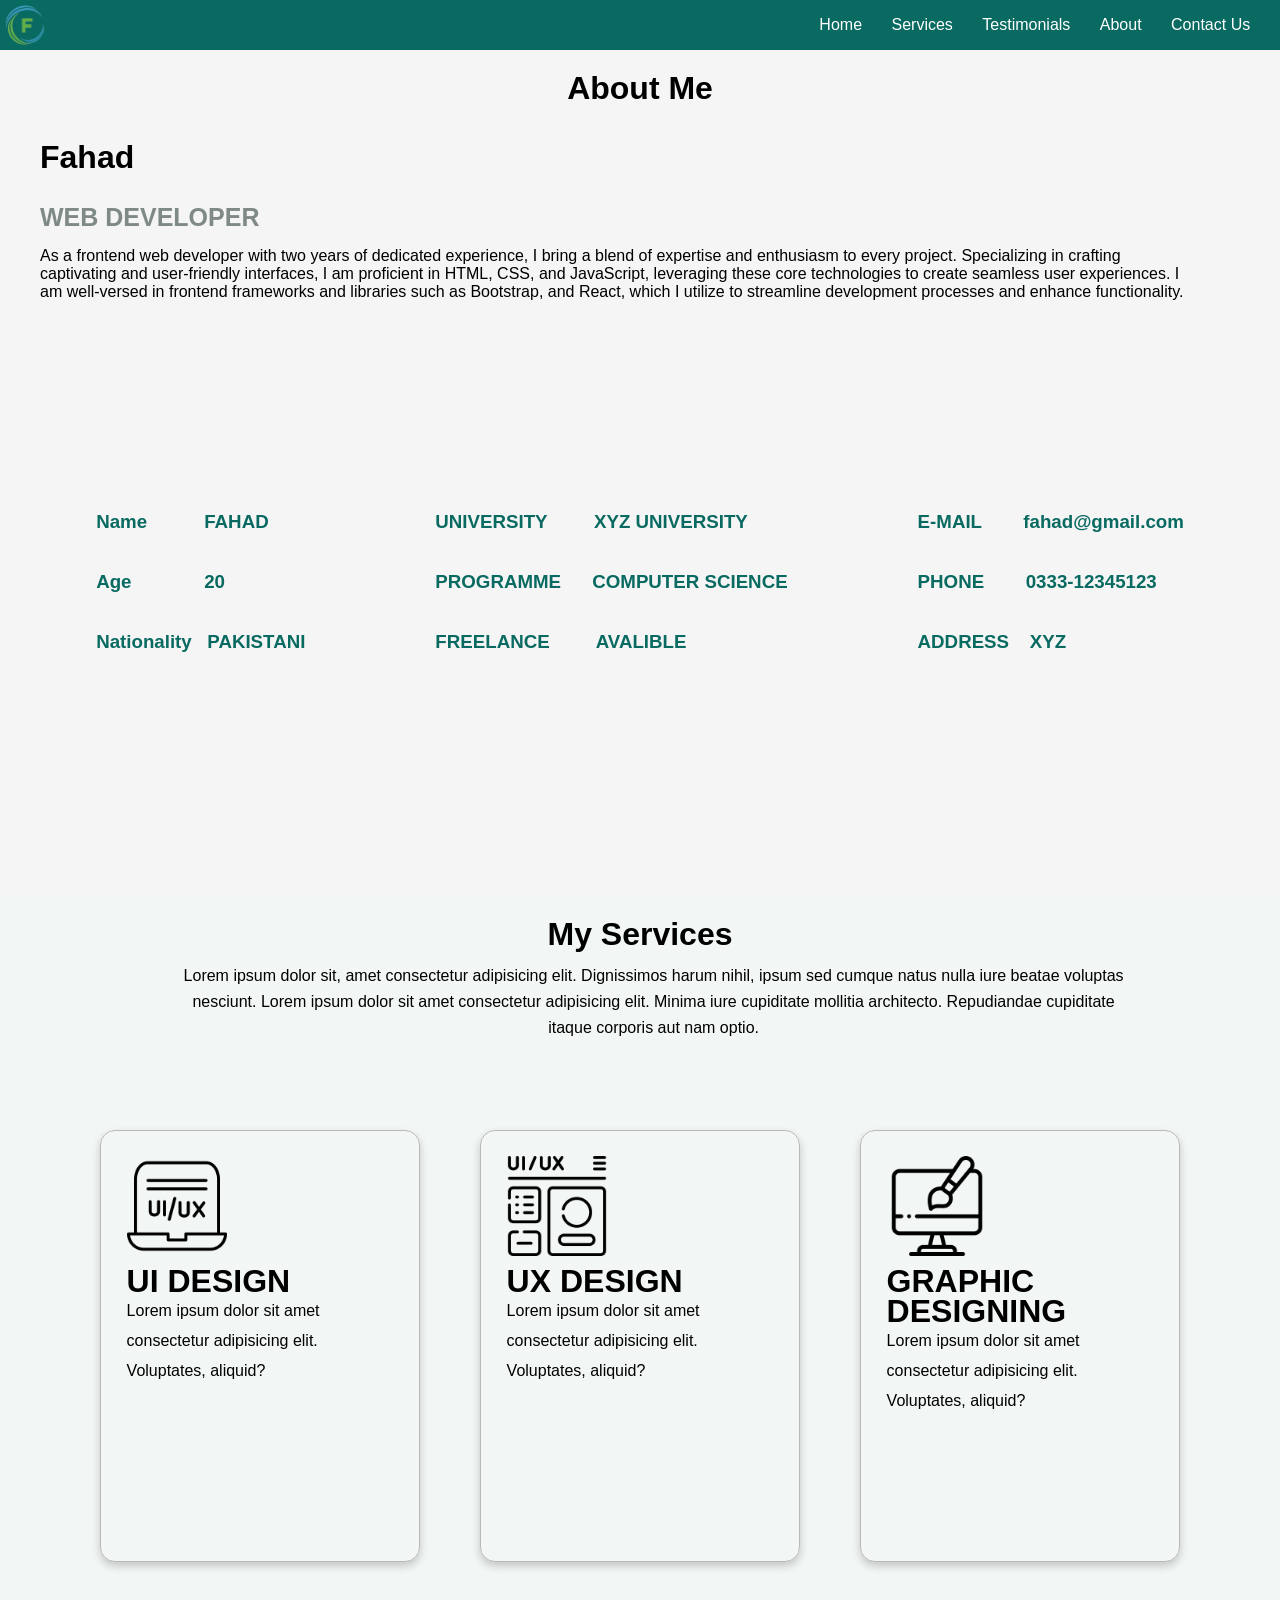
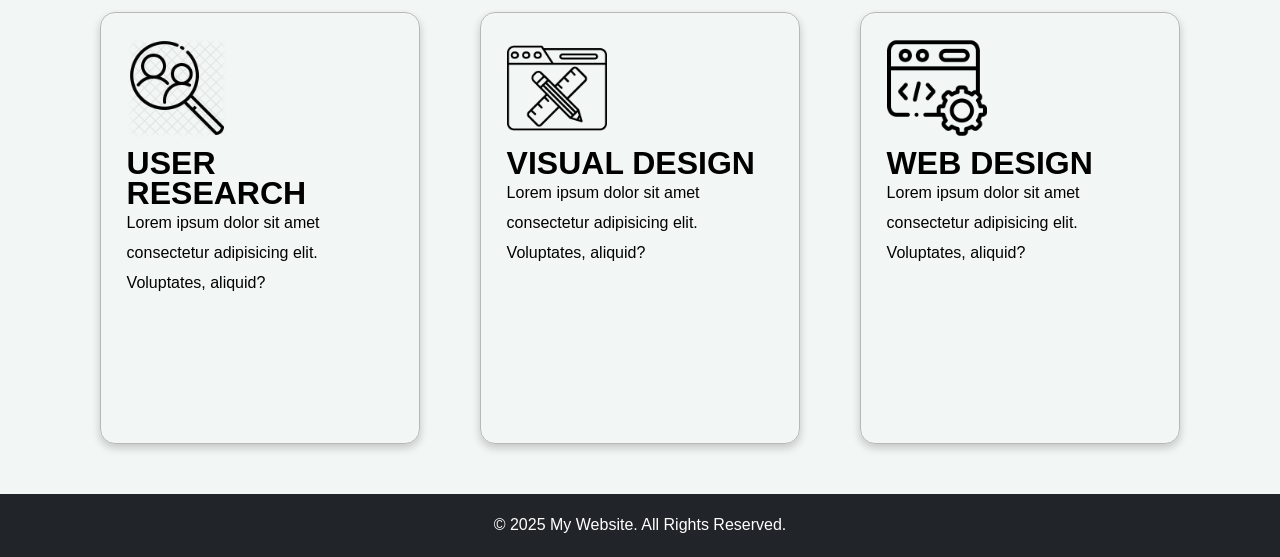
<file: About.html>
<!DOCTYPE html>
<html lang="en">

<head>
    <meta charset="UTF-8">
    <meta name="viewport" content="width=device-width, initial-scale=1.0">
    <title>Portfolio Website</title>
    <link rel="stylesheet" href="style.css">
    <link rel="icon" type="imagge/jpg" href="./images/new_logo-removebg-preview.png">
</head>

<body>

    <div class="nav-bar">
       
        <div class="logo">
            <a href="./index.html"><img src="./images/new_logo-removebg-preview.png" height="40px" width="40px"
                    alt="Logo"></a>
        </div>

       
        <ul>
            <li><a class="nav_links" href="./index.html">Home</a></li>
            <li><a class="nav_links" href="./Services.html">Services</a></li>
            <li><a class="nav_links" href="./Testimonials.html">Testimonials</a></li>
            <li><a class="nav_links" href="./About.html">About</a></li>
            <li><a class="nav_links" href="./Contact.html">Contact Us</a></li>
        </ul>
    </div>
    <div class="about_banner">

        <div class="about_banner_head">

            <h1>About Me</h1>

        </div>

        <div class="about_banner_text">
            <h1>Fahad</h1>
            <h3>WEB DEVELOPER</h3>
            <p>As a frontend web developer with two years of dedicated experience, I bring a blend of expertise and enthusiasm to every project. Specializing in crafting captivating and user-friendly interfaces, I am proficient in HTML, CSS, and JavaScript, leveraging these core technologies to create seamless user experiences. I am well-versed in frontend frameworks and libraries such as Bootstrap, and React, which I utilize to streamline development processes and enhance functionality.</p>
        </div>

        <div class="about_specs">
            <div class="name">
                <h3>Name &nbsp&nbsp&nbsp&nbsp&nbsp&nbsp&nbsp&nbsp&nbsp   FAHAD</h3>
                <h3>Age  &nbsp&nbsp&nbsp&nbsp&nbsp&nbsp&nbsp&nbsp&nbsp&nbsp&nbsp&nbsp      20 </h3>
                <h3>Nationality &nbsp   PAKISTANI</h3>
            </div>
            <div class="study">
                <h3>UNIVERSITY &nbsp&nbsp&nbsp&nbsp&nbsp&nbsp&nbsp   XYZ UNIVERSITY</h3>
                <h3>PROGRAMME &nbsp&nbsp&nbsp&nbsp     COMPUTER SCIENCE</h3>
                <h3>FREELANCE &nbsp&nbsp&nbsp&nbsp&nbsp&nbsp&nbsp  AVALIBLE</h3>
            </div>
            <div class="address">
                <h3>E-MAIL &nbsp&nbsp&nbsp&nbsp&nbsp&nbsp   fahad@gmail.com</h3>
                <h3>PHONE  &nbsp&nbsp&nbsp&nbsp&nbsp&nbsp  0333-12345123</h3>
                <h3>ADDRESS &nbsp&nbsp  XYZ</h3>
            </div>
        </div>
    </div>

    <div class="service_banner">
        <div class="service_head">
            <h1>My Services</h1>
        </div>
        <div class="heading_text">
            <p>Lorem ipsum dolor sit, amet consectetur adipisicing elit. Dignissimos harum nihil, ipsum sed cumque natus
                nulla iure beatae voluptas nesciunt. Lorem ipsum dolor sit amet consectetur adipisicing elit. Minima iure cupiditate mollitia architecto. Repudiandae cupiditate itaque corporis aut nam optio.</p>
        </div>

        <div class="service_part1">

            <div class="ui">
            <img src="./ux-design.png"  width="100vw" height="100vh">
            <h1>UI DESIGN</h1>
            <p>Lorem ipsum dolor sit amet consectetur adipisicing elit. Voluptates, aliquid?</p>
        </div>

        <div class="ux">
            <img src="./web-design.png"  width="100vw" height="100vh">
            <h1>UX DESIGN</h1>
            <p>Lorem ipsum dolor sit amet consectetur adipisicing elit. Voluptates, aliquid?</p>
        </div>
        
        <div class="graphic_design">
            <img src="./web-design (1).png"  width="100vw" height="100vh">
            <h1>GRAPHIC DESIGNING</h1>
            <p>Lorem ipsum dolor sit amet consectetur adipisicing elit. Voluptates, aliquid?</p>
        </div>

    </div>

<div class="service_part2">

        <div class="user_research">
            <img src="./user-research-1681248-1427575.webp"  width="100vw" height="100vh">
            <h1>USER RESEARCH</h1>
            <p>Lorem ipsum dolor sit amet consectetur adipisicing elit. Voluptates, aliquid?</p>
        </div>
        
        <div class="visual_design">
            <img src="./desgin.png"  width="100vw" height="100vh">
            <h1>VISUAL DESIGN</h1>
            <p>Lorem ipsum dolor sit amet consectetur adipisicing elit. Voluptates, aliquid?</p>
        </div>

        <div class="web_design">
            <img src="./coding.png"  width="100vw" height="100vh">
            <h1>WEB DESIGN</h1>
            <p>Lorem ipsum dolor sit amet consectetur adipisicing elit. Voluptates, aliquid?</p>
        </div>
        
    </div>

    <footer>
        <div class="footer-home">
            <p>&copy; 2025 My Website. All Rights Reserved.</p>
        </div>
    </footer>
</div>

</body>

</html>
</file>
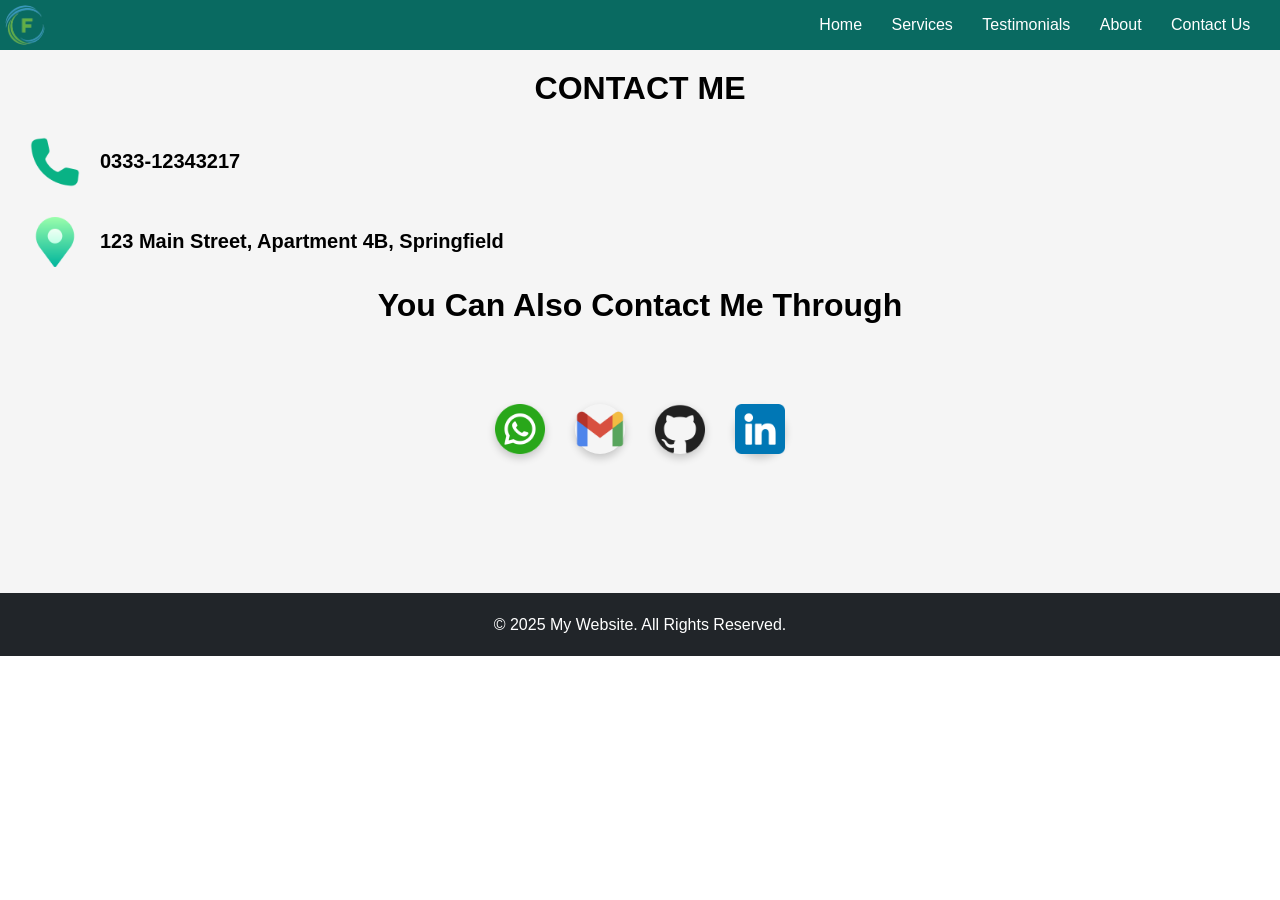
<file: Contact.html>
<!DOCTYPE html>
<html lang="en">
<head>
    <meta charset="UTF-8">
    <meta name="viewport" content="width=device-width, initial-scale=1.0">
    <title>Portfolio Website</title>
    <link rel="stylesheet" href="style.css">
    <link rel="icon" type="imagge/jpg" href="./images/new_logo-removebg-preview.png">
</head>
<body>
    
    <div class="nav-bar">
     
        <div class="logo">
            <a href="./index.html"><img src="./images/new_logo-removebg-preview.png" height="40px" width="40px" alt="Logo"></a>
        </div>

       
        <ul>
            <li><a class="nav_links" href="./index.html">Home</a></li>
            <li><a class="nav_links" href="./Services.html">Services</a></li>
            <li><a class="nav_links" href="./Testimonials.html">Testimonials</a></li>
            <li><a class="nav_links" href="./About.html">About</a></li>
            <li><a class="nav_links" href="./Contact.html">Contact Us</a></li>
        </ul>
    </div>


<div class="contact_banner">

    <div class="contact_head">
        <h1>CONTACT ME</h1>
    </div>

    <div class="phone_pic">
        <img src="images/phone.png" width="50px" height="50px" color="green">
        <h5>0333-12343217</h5>
    </div>

    <div class="loc_pic">
        <img src="images/placeholder.png" width="50px" height="50px" color="green">
        <h5>123 Main Street, Apartment 4B, Springfield</h5>
    </div>

<div class="accounts">

    <div class="account_head">
        <h1>You Can Also Contact Me Through</h1>
    </div>

    <div class="acc_pics">
        <a class="acc_icons" href="#"><img src="images/whatsapp.png"  width="50px" height="50px"alt=""></a>
        <a class="acc_icons" href="#"><img src="images/communication.png"  width="50px" height="50px"alt=""></a>
        <a class="acc_icons" href="#"><img src="images/github.png"  width="50px" height="50px"alt=""></a>
        <a class="acc_icons" href="#"><img src="images/linkedin.png"  width="50px" height="50px"alt=""></a>
    </div>

    
</div>

<footer >
    <div class="footer-contact">
        <p>&copy; 2025 My Website. All Rights Reserved.</p>
    </div>
</footer>

</div>
</body>
</html>
</file>
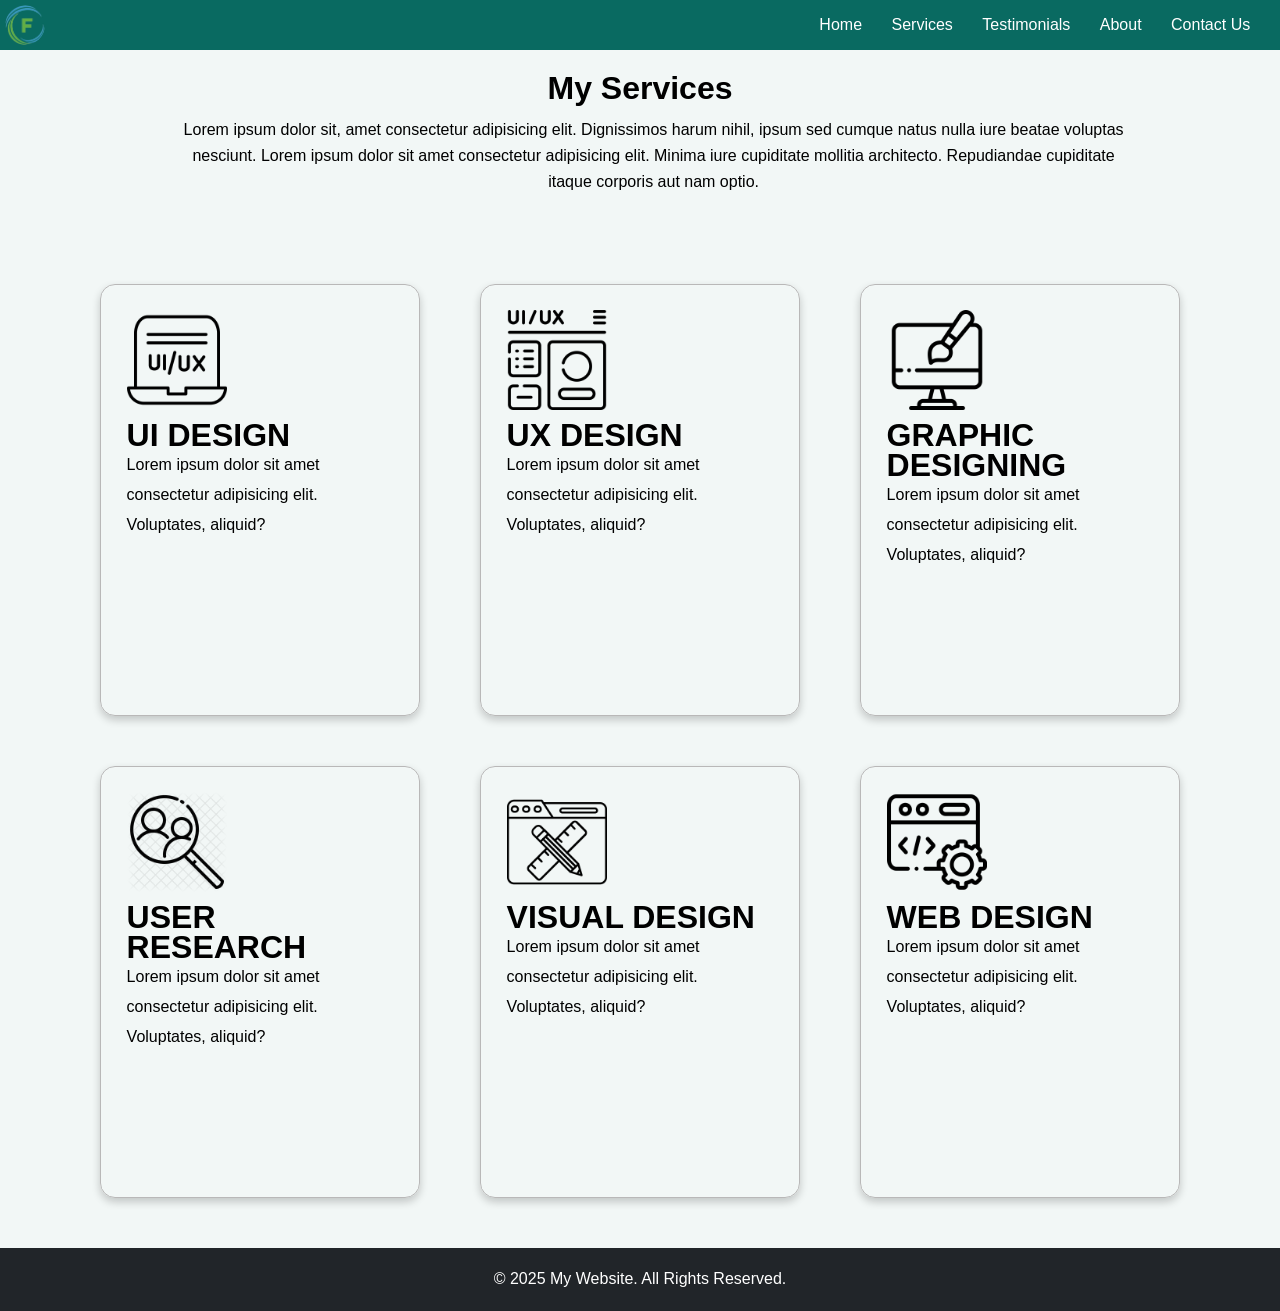
<file: Services.html>
<!DOCTYPE html>
<html lang="en">

<head>
    <meta charset="UTF-8">
    <meta name="viewport" content="width=device-width, initial-scale=1.0">
    <title>Portfolio Website</title>
    <link rel="stylesheet" href="style.css">
    <link rel="icon" type="imagge/jpg" href="./images/new_logo-removebg-preview.png">
   
</head>

<body>
    <div class="nav-bar">
       
        <div class="logo">
            <a href="./index.html"><img src="./images/new_logo-removebg-preview.png" height="40px" width="40px" alt="Logo"></a>
        </div>

        <ul>
            <li><a class="nav_links" href="./index.html">Home</a></li>
            <li><a class="nav_links" href="./Services.html">Services</a></li>
            <li><a class="nav_links" href="./Testimonials.html">Testimonials</a></li>
            <li><a class="nav_links" href="./About.html">About</a></li>
            <li><a class="nav_links" href="./Contact.html">Contact Us</a></li>
        </ul>
    </div>
<!-- SERVICES -->
    <div class="service_banner">
        <div class="service_head">
            <h1>My Services</h1>
        </div>
        <div class="heading_text">
            <p>Lorem ipsum dolor sit, amet consectetur adipisicing elit. Dignissimos harum nihil, ipsum sed cumque natus
                nulla iure beatae voluptas nesciunt. Lorem ipsum dolor sit amet consectetur adipisicing elit. Minima iure cupiditate mollitia architecto. Repudiandae cupiditate itaque corporis aut nam optio.</p>
        </div>

        <div class="service_part1">

            <div class="ui">
            <img src="./ux-design.png"  width="100vw" height="100vh">
            <h1>UI DESIGN</h1>
            <p>Lorem ipsum dolor sit amet consectetur adipisicing elit. Voluptates, aliquid?</p>
        </div>

        <div class="ux">
            <img src="./web-design.png"  width="100vw" height="100vh">
            <h1>UX DESIGN</h1>
            <p>Lorem ipsum dolor sit amet consectetur adipisicing elit. Voluptates, aliquid?</p>
        </div>
        
        <div class="graphic_design">
            <img src="./web-design (1).png"  width="100vw" height="100vh">
            <h1>GRAPHIC DESIGNING</h1>
            <p>Lorem ipsum dolor sit amet consectetur adipisicing elit. Voluptates, aliquid?</p>
        </div>

    </div>

<div class="service_part2">

        <div class="user_research">
            <img src="./user-research-1681248-1427575.webp"  width="100vw" height="100vh">
            <h1>USER RESEARCH</h1>
            <p>Lorem ipsum dolor sit amet consectetur adipisicing elit. Voluptates, aliquid?</p>
        </div>
        
        <div class="visual_design">
            <img src="./desgin.png"  width="100vw" height="100vh">
            <h1>VISUAL DESIGN</h1>
            <p>Lorem ipsum dolor sit amet consectetur adipisicing elit. Voluptates, aliquid?</p>
        </div>

        <div class="web_design">
            <img src="./coding.png"  width="100vw" height="100vh">
            <h1>WEB DESIGN</h1>
            <p>Lorem ipsum dolor sit amet consectetur adipisicing elit. Voluptates, aliquid?</p>
        </div>
        
    </div>

    
    
    <footer>
        <div class="footer-home">
            <p>&copy; 2025 My Website. All Rights Reserved.</p>
        </div>
    </footer>

</div>
</div>
</body>

</html>
</file>
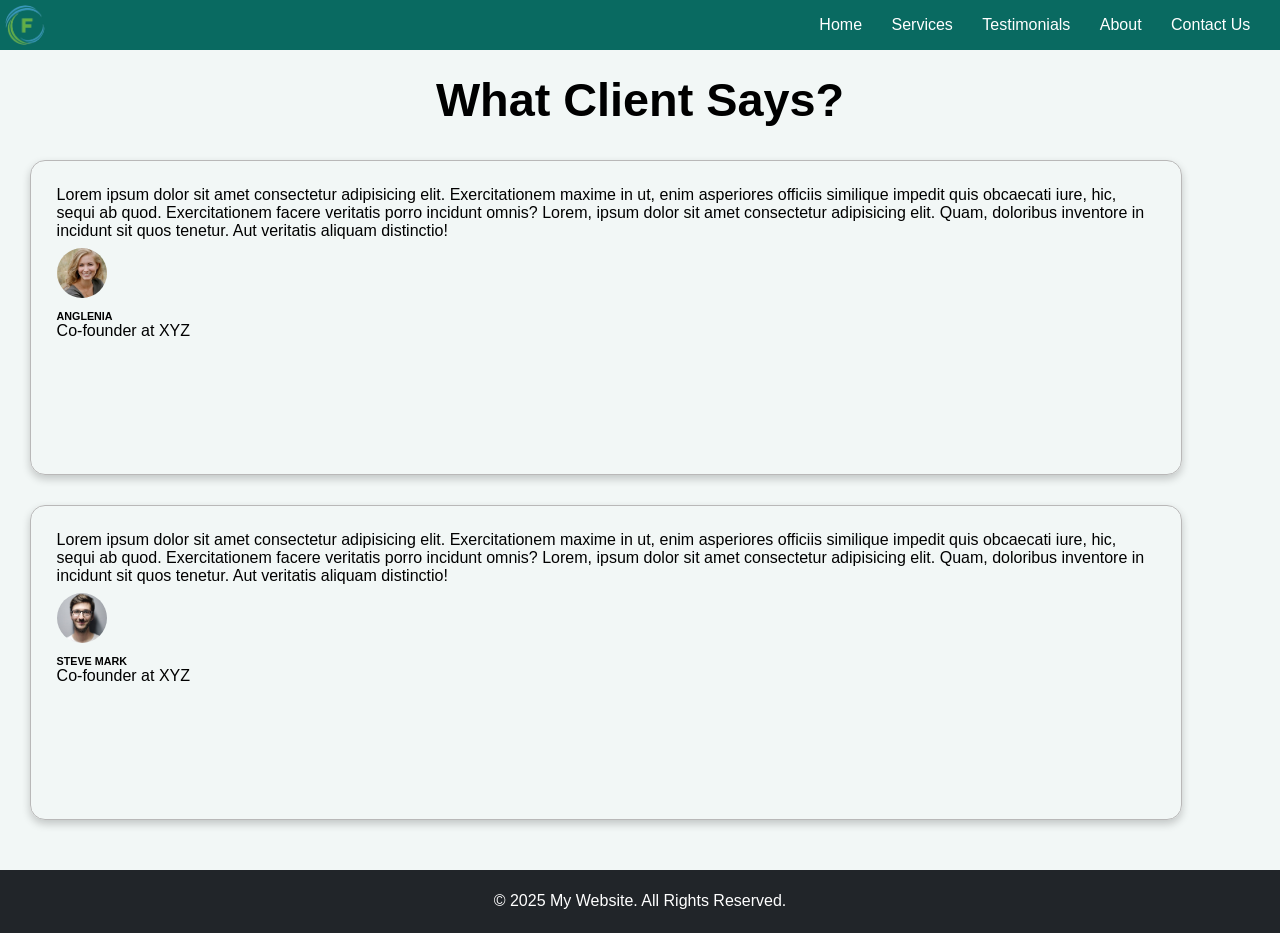
<file: Testimonials.html>
<!DOCTYPE html>
<html lang="en">

<head>
    <meta charset="UTF-8">
    <meta name="viewport" content="width=device-width, initial-scale=1.0">
    <title>Portfolio Website</title>
    <link rel="stylesheet" href="style.css">
    <link rel="icon" type="imagge/jpg" href="./images/new_logo-removebg-preview.png">
</head>

<body>

    <div class="nav-bar">
      
        <div class="logo">
            <a href="./index.html"><img src="./images/new_logo-removebg-preview.png" title="Logo" height="40px" width="40px" alt="Logo"></a>
        </div>

       
        <ul>
            <li><a class="nav_links" href="./Home.html">Home</a></li>
            <li><a class="nav_links" href="./Services.html">Services</a></li>
            <li><a class="nav_links" href="./Testimonials.html">Testimonials</a></li>
            <li><a class="nav_links" href="./About.html">About</a></li>
            <li><a class="nav_links" href="./Contact.html">Contact Us</a></li>
        </ul>
    </div>

    <!-- BANNER -->

    <div class="testimonial_banner">

        <div class="testimonial_head">
            <h3>What Client Says?</h3>
        </div>

        <div class="first">
            <p>Lorem ipsum dolor sit amet consectetur adipisicing elit. Exercitationem maxime in ut, enim asperiores
                officiis similique impedit quis obcaecati iure, hic, sequi ab quod. Exercitationem facere veritatis
                porro incidunt omnis? Lorem, ipsum dolor sit amet consectetur adipisicing elit. Quam, doloribus
                inventore in incidunt sit quos tenetur. Aut veritatis aliquam distinctio!</p>

                <div>
                    <img src="./user1.jpg" width="50px" height="50px">
                </div>
                <h6>ANGLENIA</h6>
                <p>Co-founder at XYZ</p>
        </div>
        <div class="first">
            <p>Lorem ipsum dolor sit amet consectetur adipisicing elit. Exercitationem maxime in ut, enim asperiores
                officiis similique impedit quis obcaecati iure, hic, sequi ab quod. Exercitationem facere veritatis
                porro incidunt omnis? Lorem, ipsum dolor sit amet consectetur adipisicing elit. Quam, doloribus
                inventore in incidunt sit quos tenetur. Aut veritatis aliquam distinctio!</p>

                <div>
                    <img src="./user2.jpg" width="50px" height="50px">
                </div>
                <h6>STEVE MARK</h6>
                <p>Co-founder at XYZ</p>
        </div>


      
        <footer>
            <div class="footer-home">
                <p>&copy; 2025 My Website. All Rights Reserved.</p>
            </div>
        </footer>
    </div>

    </div>

</body>

</html>
</file>
<file: style.css>
* {
    padding: 0;
    margin: 0;
    box-sizing: border-box;
}

body {
    font-family: sans-serif;
}

/* -------------------NAV BAR------------------- */

.nav-bar {
    position: sticky;
    top: 0px;
    background-color: #096A61;
    display: flex;
    justify-content: space-between;
    align-items: center;
    padding: 0.3em;
    width: 100%;
    z-index: 10;
}

.nav_links:hover {
    color: #53e4d5;
}

ul li {
    display: inline-block;
    margin-right: 25px;
}

.nav_links {
    color: white;
    text-decoration: none;
}

.logo img {
    border-radius: 50%;
}

a img {
    display: flex;
    justify-content: center;
}

.banner_img img {
    border-radius: 50%;
    margin-left: 10px;
}

.banner_img {
    justify-content: center;
    display: flex;
    margin-left: 20vw;
    margin-top: 5vh;
}

/* ------------------banner------------------ */

.banner {
    display: flex;
    justify-content: center;
    background-color: #127268;
    height: 60vh;
    color: white;
    display: flex;
}

.text {
    justify-content: center;
    margin-left: 50px;
    margin-top: 100px;
    font-size: 30px;
}


/*EDUCATION*/

.edu_heading {
    margin-left: 40vw;
    margin-top: 20px;
    font-size: 30px;
}

.education {
    display: flex;
    align-items: center;
    justify-content: center;
    margin-top: 10vh;
    gap: 6vw;
    
}

.college {
    text-align: center;
    width: 25vw;
    height: 40vh;
    border-radius: 15px;
    padding: 5px;
    line-height: 30px;
}

.coursera {
    text-align: center;
    width: 25vw;
    height: 40vh;
    border-radius: 15px;
    padding: 5px;
    line-height: 30px;
}

.smit {
    text-align: center;
    width: 25vw;
    height: 40vh;
    border-radius: 15px;
    padding: 5px;
    line-height: 30px;
}
.college h1{
    line-height: 70px;
}
.coursera h1{
    line-height: 70px;
}
.smit h1{
    line-height: 70px;
}


/* YOU CAN SEE MY PROJECTS */

.project_head {
    margin-left: 30vw;
    margin-top: 20px;
    font-size: 20px;
}

.projects {
    align-items: center;
    display: flex;
    justify-content: center;
    margin-top: 10vh;
    gap: 6vw;
    justify-content: center;
}

.projects h1,
a {
    margin-top: 80px;
}

.decor {
    text-align: center;
    width: 20vw;
    height: 38vh;
    border-radius: 15px;
    padding: 5px;
    border: 1px solid rgb(185, 184, 184);
    box-shadow: 0 4px 8px 0 rgba(0, 0, 0, 0.2);
    transition: all 0.4s ease;
}

.decor:hover {
    box-shadow: 0 8px 16px 0 rgba(0, 0, 0, 0.2);
    transform: scale(1.1);
    color: #096A61;
}

.furniture {
    text-align: center;
    width: 20vw;
    height: 38vh;
    border-radius: 15px;
    padding: 5px;
    border: 1px solid rgb(185, 184, 184);
    box-shadow: 0 4px 8px 0 rgba(0, 0, 0, 0.2);
    transition: all 0.4s ease;
}

.furniture:hover {
    box-shadow: 0 8px 16px 0 rgba(0, 0, 0, 0.2);
    transform: scale(1.1);
    color: #096A61;

}

.labs {
    text-align: center;
    width: 20vw;
    height: 38vh;
    border-radius: 15px;
    padding: 5px;
    border: 1px solid rgb(185, 184, 184);
    box-shadow: 0 4px 8px 0 rgba(0, 0, 0, 0.2);
    transition: all 0.4s ease;
}

.labs:hover {
    box-shadow: 0 8px 16px 0 rgba(0, 0, 0, 0.2);
    transform: scale(1.1);
    color: #096A61;
}

.footer-home {
    background-color: #212529;
    width: 100%;
    display: flex;
    justify-content: center;
    align-items: center;
    color: white;
    height: 7vh;
    margin-top: 50px;
}


/* ---------------------MY SERVICES--------------------- */


.service_banner {
    border: none;
    background-color: #F2F7F6;
    width: 100%;
    height: 100%;
}

.service_head {
    display: flex;
    justify-content: center;
}

.service_head h1 {
    margin-top: 20px;
}

.heading_text {
    width: 74vw;
    height: 13vh;
    text-align: center;
    margin-left: 180px;
    margin-top: 10px;
    line-height: 26px;
}


.service_part1 {
    display: flex;
    justify-content: center;
    margin-top: 50px;
    gap: 60px;
}

.ui {
    padding: 2%;
    line-height: 30px;
    border: 1px solid black;
    width: 25vw;
    height: 48vh;
    border-radius: 15px;
    border: 1px solid rgb(185, 184, 184);
    box-shadow: 0 4px 8px 0 rgba(0, 0, 0, 0.2);
    transition: all 0.4s ease;
}

.ui:hover {
    box-shadow: 0 8px 16px 0 rgba(0, 0, 0, 0.2);
    transform: scale(1.1);
    color: #096A61;
}

.ux {
    padding: 2%;
    line-height: 30px;
    width: 25vw;
    height: 48vh;
    border-radius: 15px;
    border: 1px solid rgb(185, 184, 184);
    box-shadow: 0 4px 8px 0 rgba(0, 0, 0, 0.2);
    transition: all 0.4s ease;
}

.ux:hover {
    box-shadow: 0 8px 16px 0 rgba(0, 0, 0, 0.2);
    transform: scale(1.1);
    color: #096A61;
}

.graphic_design {
    padding: 2%;
    line-height: 30px;
    width: 25vw;
    height: 48vh;
    border-radius: 15px;
    border: 1px solid rgb(185, 184, 184);
    box-shadow: 0 4px 8px 0 rgba(0, 0, 0, 0.2);
    transition: all 0.4s ease;
}

.graphic_design:hover {
    box-shadow: 0 8px 16px 0 rgba(0, 0, 0, 0.2);
    transform: scale(1.1);
    color: #096A61;
}

.user_research {
    padding: 2%;
    line-height: 30px;
    width: 25vw;
    height: 48vh;
    border-radius: 15px;
    border: 1px solid rgb(185, 184, 184);
    box-shadow: 0 4px 8px 0 rgba(0, 0, 0, 0.2);
    transition: all 0.4s ease;
}

.user_research:hover {
    box-shadow: 0 8px 16px 0 rgba(0, 0, 0, 0.2);
    transform: scale(1.1);
    color: #096A61;
}


/* -----------------------service_part2------------------------ */


.service_part2 {
    display: flex;
    justify-content: center;
    margin-top: 50px;
    gap: 60px;
}

.visual_design {
    padding: 2%;
    line-height: 30px;
    width: 25vw;
    height: 48vh;
    border-radius: 15px;
    border: 1px solid rgb(185, 184, 184);
    box-shadow: 0 4px 8px 0 rgba(0, 0, 0, 0.2);
    transition: all 0.4s ease;
}

.visual_design:hover {
    box-shadow: 0 8px 16px 0 rgba(0, 0, 0, 0.2);
    transform: scale(1.1);
    color: #096A61;
}

.web_design {
    padding: 2%;
    line-height: 30px;
    width: 25vw;
    height: 48vh;
    border-radius: 15px;
    border: 1px solid rgb(185, 184, 184);
    box-shadow: 0 4px 8px 0 rgba(0, 0, 0, 0.2);
    transition: all 0.4s ease;
}

.web_design:hover {
    box-shadow: 0 8px 16px 0 rgba(0, 0, 0, 0.2);
    transform: scale(1.1);
    color: #096A61;
}


/* ----------------Testimonials---------------- */


.testimonial_banner {
    background-color: #F2F7F6;
    width: 100%;
}

.testimonial_head {
    display: flex;
    justify-content: center;
    font-size: 40px;
}

.testimonial_head h3 {
    margin-top: 20px;
}

.first {
    margin-top: 30px;
    margin-left: 30px;
    border: 1px solid black;
    width: 90vw;
    height: 35vh;
    padding: 2%;
    border-radius: 15px;
    border: 1px solid rgb(185, 184, 184);
    box-shadow: 0 4px 8px 0 rgba(0, 0, 0, 0.2);
    transition: all 0.4s ease;
}

.first:hover {
    box-shadow: 0 8px 16px 0 rgba(0, 0, 0, 0.2);
    transform: scale(1.03);
    color: #096A61;
}

.first img {
    margin-top: 8px;
    margin-bottom: 8px;
    border-radius: 50%;
}

.second {
    margin-top: 30px;
    margin-left: 30px;
    border: 1px solid black;
    width: 90vw;
    height: 35vh;
    padding: 2%;
    border-radius: 15px;
    border: 1px solid rgb(185, 184, 184);
    box-shadow: 0 4px 8px 0 rgba(0, 0, 0, 0.2);
    transition: all 0.3s ease;
}

.second:hover {
    box-shadow: 0 8px 16px 0 rgba(0, 0, 0, 0.2);
    transform: scale(0.7);
    color: #096A61;
}

.second img {
    margin-top: 8px;
    margin-bottom: 8px;
    border-radius: 50%;
}

/* ---------------------ABOUT PAGE--------------------- */

.about_banner {
    width: 100%;
    height: 94vh;
    background-color: whitesmoke;
}

.about_banner_head {
    display: flex;
    justify-content: center;
}

.about_banner_head h1 {
    margin-top: 20px;
}

.about_banner_text {
    width: 90vw;
    height: 35vh;
    margin-left: 40px;
    margin-top: 20px;
}

.about_banner_text h1,
h3 {
    line-height: 60px;
}


.about_banner_text h3 {
    color: #7F8A87;
    font-size: 25px;
}

.about_specs {
    display: flex;
    justify-content: center;
    margin-top: 50px;
    gap: 130px;
    color: #096A61;
}

/* --------------------CONTACT ME-------------------- */

.contact_banner {
    width: 100%;
    background-color: whitesmoke;
}

.contact_head {
    display: flex;
    justify-content: center;
}

.contact_head h1 {
    margin-top: 20px;
}

.phone_pic {
    display: flex;
    align-items: center;
    margin-top: 30px;
    gap: 20px;
    margin-left: 30px;
}

.phone_pic h5 {
    font-size: 20px;
}

.loc_pic {
    display: flex;
    align-items: center;
    margin-top: 30px;
    gap: 20px;
    margin-left: 30px;
}

.loc_pic h5 {
    font-size: 20px;
}

.account_head {
    display: flex;
    justify-content: center;
}

.account_head h1 {
    margin-top: 20px;
}

.acc_pics {
    display: flex;
    justify-content: center;
    gap: 30px;
}

.acc_icons {
    border-radius: 50%;
    gap: 20px;
    box-shadow: 0 4px 8px 0 rgba(0, 0, 0, 0.2);
    transition: all 0.3s ease;
}

.acc_icons:hover {
    box-shadow: 0 8px 16px 0 rgba(0, 0, 0, 0.2);
    transform: scale(0.7);
    color: #096A61;
}

.footer-contact {
    margin-bottom: 0px;
    background-color: #212529;
    width: 100%;
    display: flex;
    justify-content: center;
    align-items: center;
    color: white;
    height: 7vh;
    position: relative;
    margin-top: 15.5vh;

}
</file>
